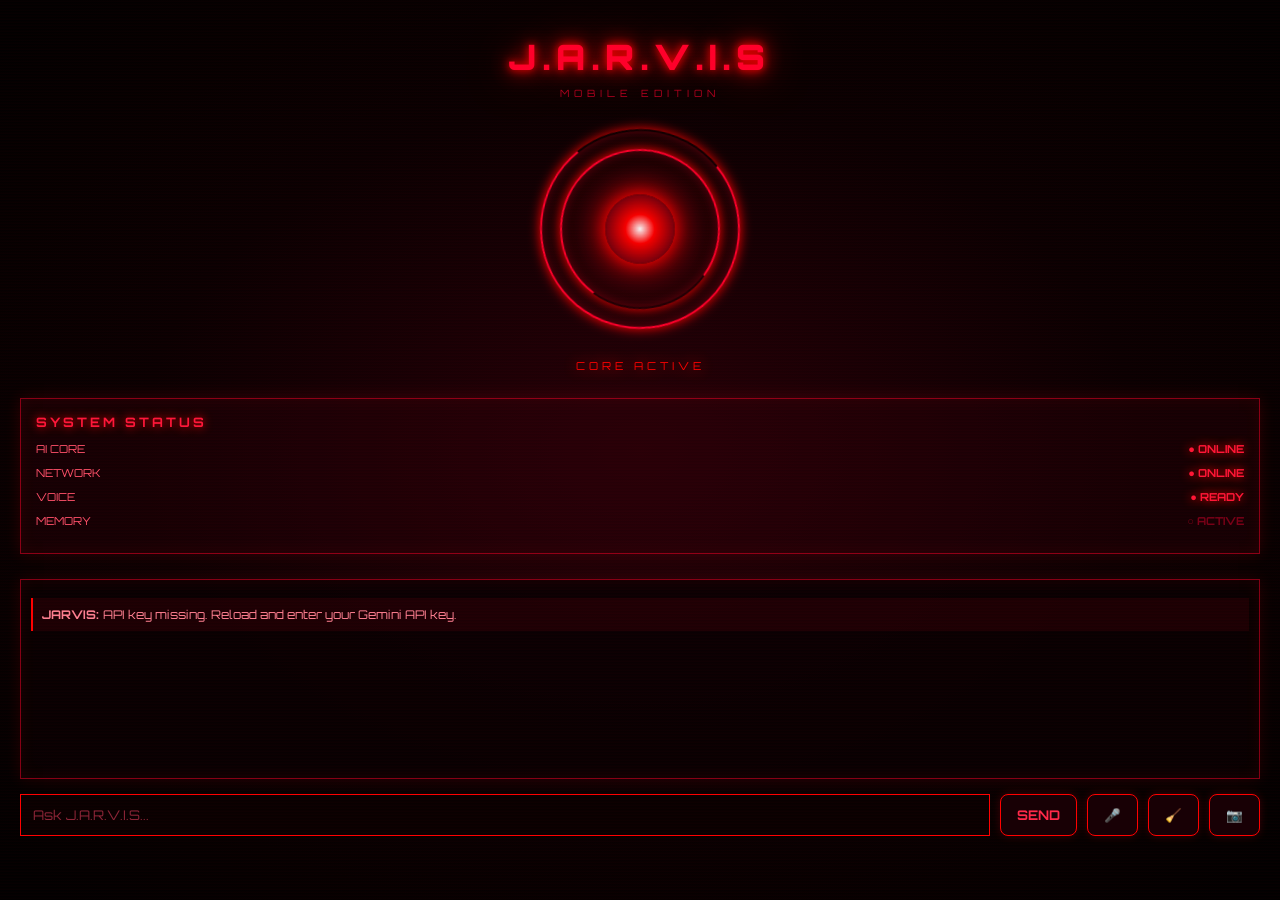
<file: index.html>
<!DOCTYPE html>
<html>
<head>
  <title>J.A.R.V.I.S</title>
  <meta name="viewport" content="width=device-width, initial-scale=1">
  <meta http-equiv="refresh" content="0;url=frontend/">
</head>
<body>
  <h1>J.A.R.V.I.S</h1>
  <p>Loading your assistant...</p>
  <a href="frontend/">Open J.A.R.V.I.S</a>
</body>
</html>
</file>
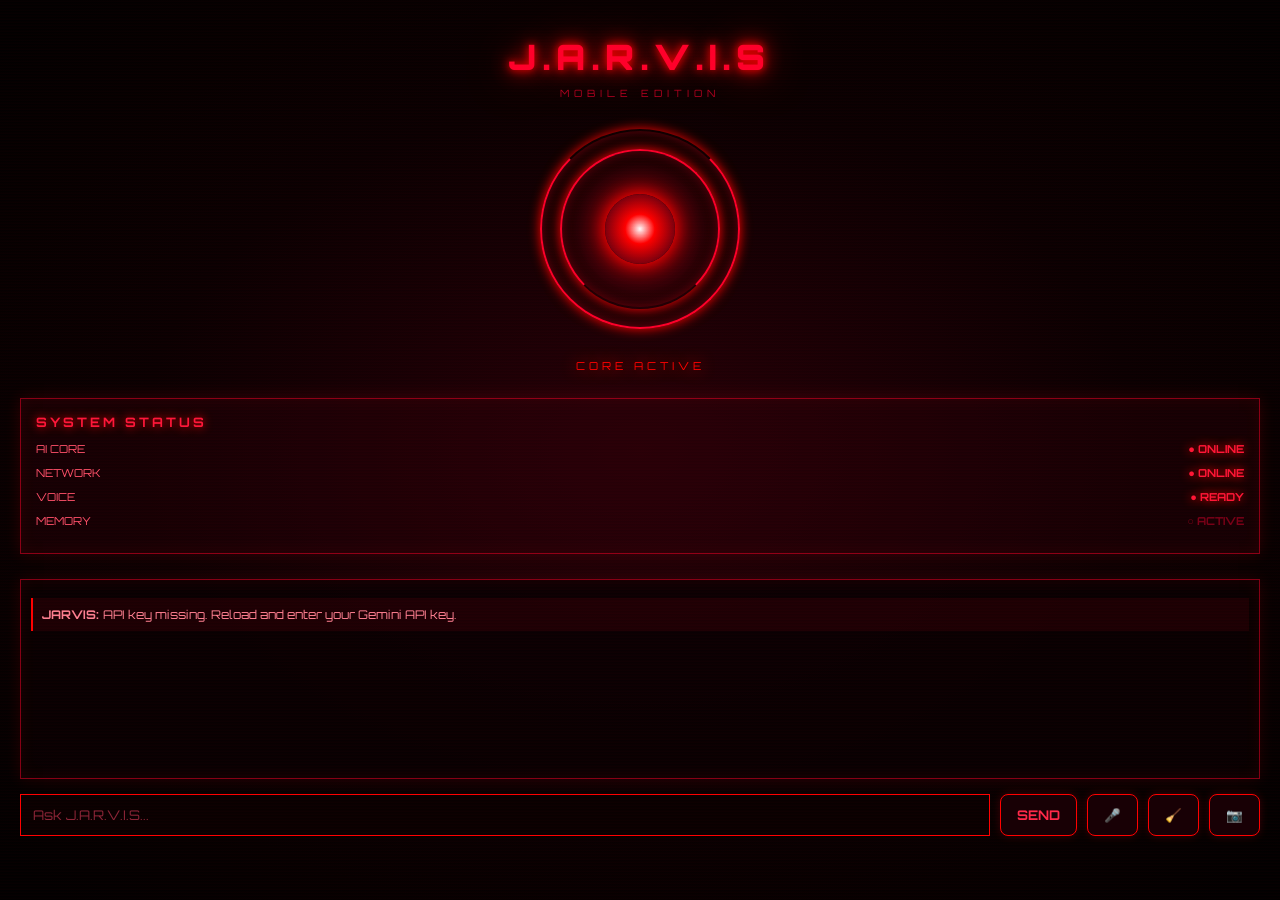
<file: frontend/index.html>
<!DOCTYPE html>
<html>
<head>
<meta charset="UTF-8">
<meta name="viewport" content="width=device-width, initial-scale=1">
<title>J.A.R.V.I.S</title>
<link rel="stylesheet" href="style.css">
</head>
<body>
  <header>
    <h1>J.A.R.V.I.S</h1>
    <p>MOBILE EDITION</p>
  </header>

  <div class="core">
    <div class="ring r1"></div>
    <div class="ring r2"></div>
    <div class="center"></div>
  </div>

  <p class="core-text">CORE ACTIVE</p>

  <div class="status">
    <h2>SYSTEM STATUS</h2>
    <div class="row"><span>AI CORE</span><b class="on">● ONLINE</b></div>
    <div class="row"><span>NETWORK</span><b class="on">● ONLINE</b></div>
    <div class="row"><span>VOICE</span><b class="off">○ LOCKED</b></div>
    <div class="row"><span>MEMORY</span><b class="off">○ LOCKED</b></div>
  </div>

  <div class="chat" id="chat"></div>

  <div class="controls">
    <input id="msg" type="text" placeholder="Ask J.A.R.V.I.S...">
    <button id="send">SEND</button>
    <button id="mic-btn">🎤</button>
    <button id="clear-btn">🧹</button>
    <button id="cam-btn">📷</button>
    <input type="file" id="img-input" accept="image/*" capture="environment" style="display:none">
  </div>

  <script src="script.js"></script>
</body>
</html>
</file>
<file: frontend/style.css>
@import url('https://fonts.googleapis.com/css2?family=Orbitron:wght@400;700;900&display=swap');

:root {
  --red: #ff002b;
  --dark: #080001;
  --glow: #b00020;
}

* {
  margin: 0;
  padding: 0;
  box-sizing: border-box;
  font-family: 'Orbitron', sans-serif;
}

body {
  background:
    radial-gradient(ellipse at center, #250008 0%, #090002 55%, #000 100%);
  color: #ff526b;
  padding: 20px;
  min-height: 100vh;
  overflow-x: hidden;
}

/* HORROR SCANLINES */

body::before {
  content: "";
  position: fixed;
  inset: 0;
  pointer-events: none;
  z-index: 5;
  background: repeating-linear-gradient(
    transparent,
    rgba(255,0,30,.035) 1px,
    transparent 3px
  );
}

/* HEADER */

header {
  text-align: center;
  margin: 15px 0 30px;
}

header h1 {
  color: var(--red);
  font-size: 35px;
  letter-spacing: 6px;
  font-weight: 900;
  text-shadow:
    0 0 8px red,
    0 0 20px red,
    0 0 45px #900014;
  animation: glitch 3s infinite;
}

header p {
  font-size: 10px;
  letter-spacing: 5px;
  color: #b00020;
  margin-top: 8px;
}

/* GLITCH */

@keyframes glitch {
  0%, 90%, 100% { transform: translateX(0); }
  92% { transform: translateX(-3px); }
  94% { transform: translateX(3px); }
  96% { transform: translateX(-2px); }
}

/* HORROR CORE */

.core {
  position: relative;
  width: 200px;
  height: 200px;
  margin: 30px auto;
  display: flex;
  justify-content: center;
  align-items: center;
}

.ring {
  position: absolute;
  border: 2px solid var(--red);
  border-radius: 50%;
  box-shadow:
    0 0 12px red,
    inset 0 0 12px #65000d;
}

.r1 {
  inset: 0;
  border-top-color: transparent;
  animation: spin 3s linear infinite;
}

.r2 {
  inset: 20px;
  border-bottom-color: transparent;
  animation: spin 2s linear infinite reverse;
}

.center {
  position: absolute;
  inset: 65px;
  background: radial-gradient(circle, #fff 0%, red 30%, #6a0010 75%);
  border-radius: 50%;
  box-shadow:
    0 0 15px red,
    0 0 35px red,
    0 0 65px #a00020;
  animation: pulse 1.3s infinite;
}

@keyframes spin {
  to { transform: rotate(360deg); }
}

@keyframes pulse {
  50% {
    opacity: .45;
    transform: scale(.85);
  }
}

.core-text {
  text-align: center;
  font-size: 11px;
  letter-spacing: 4px;
  color: red;
  text-shadow: 0 0 15px red;
  animation: blink 2s infinite;
}

@keyframes blink {
  50% { opacity: .4; }
}

/* STATUS PANEL */

.status {
  border: 1px solid rgba(255,0,40,.5);
  background: rgba(45,0,10,.35);
  padding: 15px;
  margin: 25px 0;
  box-shadow:
    0 0 15px rgba(255,0,30,.15),
    inset 0 0 15px rgba(255,0,30,.08);
}

.status h2 {
  font-size: 13px;
  letter-spacing: 3px;
  margin-bottom: 12px;
  color: #ff183b;
  text-shadow: 0 0 10px red;
}

.row {
  display: flex;
  justify-content: space-between;
  font-size: 11px;
  margin: 10px 0;
  gap: 8px;
}

.on {
  color: #ff1737;
  text-shadow: 0 0 10px red;
}

.off {
  color: #780018;
}

/* CHAT */

.chat {
  border: 1px solid rgba(255,0,40,.5);
  height: 200px;
  overflow-y: auto;
  padding: 10px;
  font-size: 12px;
  background: rgba(8,0,3,.85);
  box-shadow:
    0 0 15px rgba(255,0,30,.12),
    inset 0 0 15px rgba(255,0,30,.08);
}

.msg {
  margin: 8px 0;
  padding: 9px;
  border-left: 2px solid red;
  background: rgba(255,0,30,.08);
  color: #ff8293;
}

.msg.user {
  border-left-color: white;
}

/* INPUT AREA */

.input-area {
  display: flex;
  gap: 8px;
  margin-top: 12px;
}

input {
  flex: 1;
  min-width: 0;
  background: #080001;
  border: 1px solid red;
  color: #ff526b;
  padding: 12px;
  outline: none;
}

input::placeholder {
  color: #8b2638;
}

input:focus {
  box-shadow: 0 0 12px rgba(255,0,30,.4);
}

/* ALL BUTTONS */

button {
  background: #180005;
  color: #ff2949;
  border: 1px solid red;
  padding: 12px 16px;
  font-weight: bold;
  border-radius: 7px;
  cursor: pointer;
  box-shadow: 0 0 10px rgba(255,0,30,.2);
  transition: .2s;
}

button:hover {
  background: #780016;
  color: white;
  box-shadow: 0 0 20px red;
}

button:active {
  transform: scale(.94);
}

/* YOUR ORIGINAL CONTROL BUTTONS */

.controls {
  display: flex !important;
  flex-wrap: wrap;
  gap: 10px;
  width: 100%;
  margin-top: 15px;
}

.controls input[type="text"] {
  flex: 1;
  min-width: 150px;
}

.controls button {
  display: inline-flex !important;
  visibility: visible !important;
  opacity: 1 !important;
  background: #180005;
  color: #ff2949;
  border: 1px solid red;
  padding: 12px 16px;
  border-radius: 8px;
  cursor: pointer;
  position: relative;
  z-index: 10;
}

.controls button:hover {
  background: #780016;
  box-shadow: 0 0 20px red;
}

/* SCROLLBAR */

::-webkit-scrollbar {
  width: 5px;
}

::-webkit-scrollbar-track {
  background: #080001;
}

::-webkit-scrollbar-thumb {
  background: #a00020;
  border-radius: 10px;
}

/* MOBILE */

@media(max-width:480px) {
  body {
    padding: 15px;
  }

  header h1 {
    font-size: 29px;
  }

  .core {
    width: 180px;
    height: 180px;
  }

  .center {
    inset: 60px;
  }

  .status {
    padding: 12px;
  }

  .chat {
    height: 190px;
  }

  .controls {
    gap: 8px;
  }

  .controls button {
    padding: 11px 13px;
  }
}
</file>
